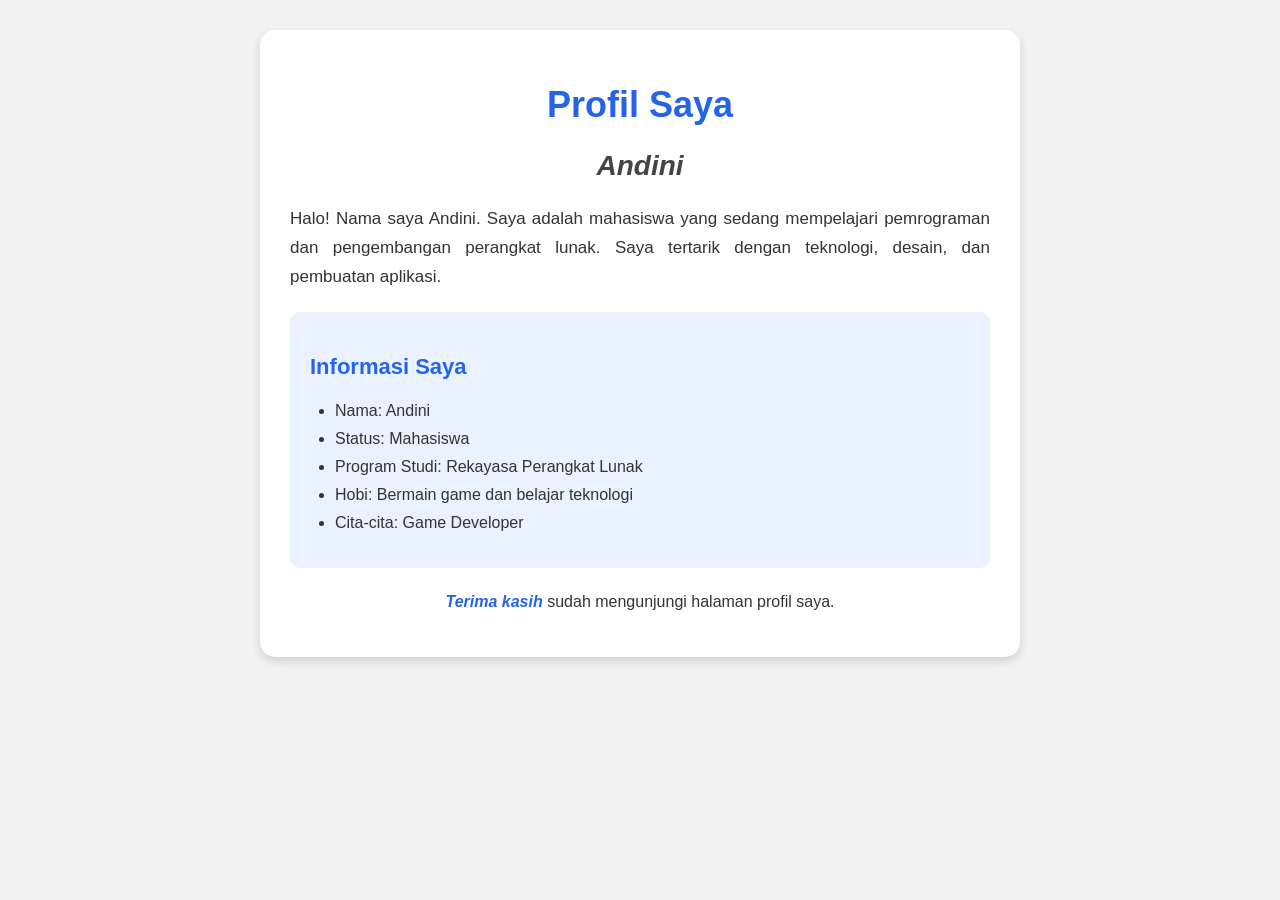
<file: Praktikum/modul-03-CSS-Cascading-Style-Sheet/Soal1/index.html>
<!DOCTYPE html>
<html lang="id">
<head>
    <meta charset="UTF-8">
    <meta name="viewport" content="width=device-width, initial-scale=1.0">
    <title>Profil Saya</title>

    <link rel="stylesheet" href="style.css">
</head>
<body>

    <div class="profil">
        <h1>Profil Saya</h1>

        <h2>Andini</h2>

        <p class="deskripsi">
            Halo! Nama saya Andini. Saya adalah mahasiswa yang sedang
            mempelajari pemrograman dan pengembangan perangkat lunak.
            Saya tertarik dengan teknologi, desain, dan pembuatan aplikasi.
        </p>

        <div class="informasi">
            <h3>Informasi Saya</h3>

            <ul>
                <li>Nama: Andini</li>
                <li>Status: Mahasiswa</li>
                <li>Program Studi: Rekayasa Perangkat Lunak</li>
                <li>Hobi: Bermain game dan belajar teknologi</li>
                <li>Cita-cita: Game Developer</li>
            </ul>
        </div>

        <p class="penutup">
            <span>Terima kasih</span> sudah mengunjungi halaman profil saya.
        </p>
    </div>

</body>
</html>
</file>
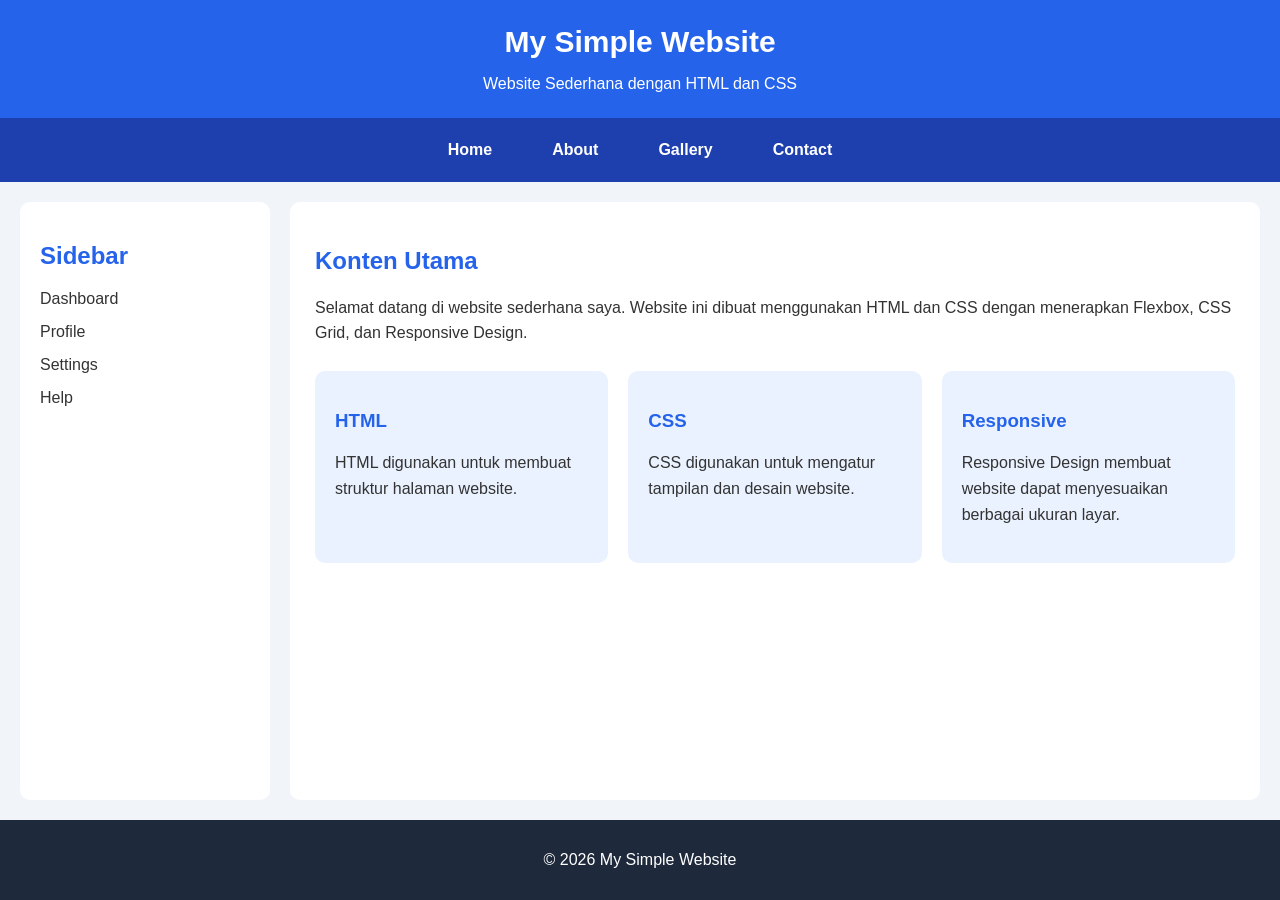
<file: Praktikum/modul-03-CSS-Cascading-Style-Sheet/Soal2/index.html>
<!DOCTYPE html>
<html lang="id">
<head>
    <meta charset="UTF-8">
    <meta name="viewport" content="width=device-width, initial-scale=1.0">
    <title>Website Responsive</title>

    <link rel="stylesheet" href="style.css">
</head>
<body>

    <div class="container">

        <!-- HEADER -->
        <header>
            <h1>My Simple Website</h1>
            <p>Website Sederhana dengan HTML dan CSS</p>
        </header>

        <!-- NAVBAR -->
        <nav>
            <a href="#">Home</a>
            <a href="#">About</a>
            <a href="#">Gallery</a>
            <a href="#">Contact</a>
        </nav>

        <!-- LAYOUT UTAMA -->
        <div class="main-layout">

            <!-- SIDEBAR -->
            <aside>
                <h2>Sidebar</h2>

                <ul>
                    <li><a href="#">Dashboard</a></li>
                    <li><a href="#">Profile</a></li>
                    <li><a href="#">Settings</a></li>
                    <li><a href="#">Help</a></li>
                </ul>
            </aside>

            <!-- KONTEN UTAMA -->
            <main>
                <h2>Konten Utama</h2>

                <p>
                    Selamat datang di website sederhana saya.
                    Website ini dibuat menggunakan HTML dan CSS
                    dengan menerapkan Flexbox, CSS Grid, dan
                    Responsive Design.
                </p>

                <div class="cards">

                    <div class="card">
                        <h3>HTML</h3>
                        <p>
                            HTML digunakan untuk membuat struktur
                            halaman website.
                        </p>
                    </div>

                    <div class="card">
                        <h3>CSS</h3>
                        <p>
                            CSS digunakan untuk mengatur tampilan
                            dan desain website.
                        </p>
                    </div>

                    <div class="card">
                        <h3>Responsive</h3>
                        <p>
                            Responsive Design membuat website dapat
                            menyesuaikan berbagai ukuran layar.
                        </p>
                    </div>

                </div>
            </main>

        </div>

        <!-- FOOTER -->
        <footer>
            <p>&copy; 2026 My Simple Website</p>
        </footer>

    </div>

</body>
</html>
</file>
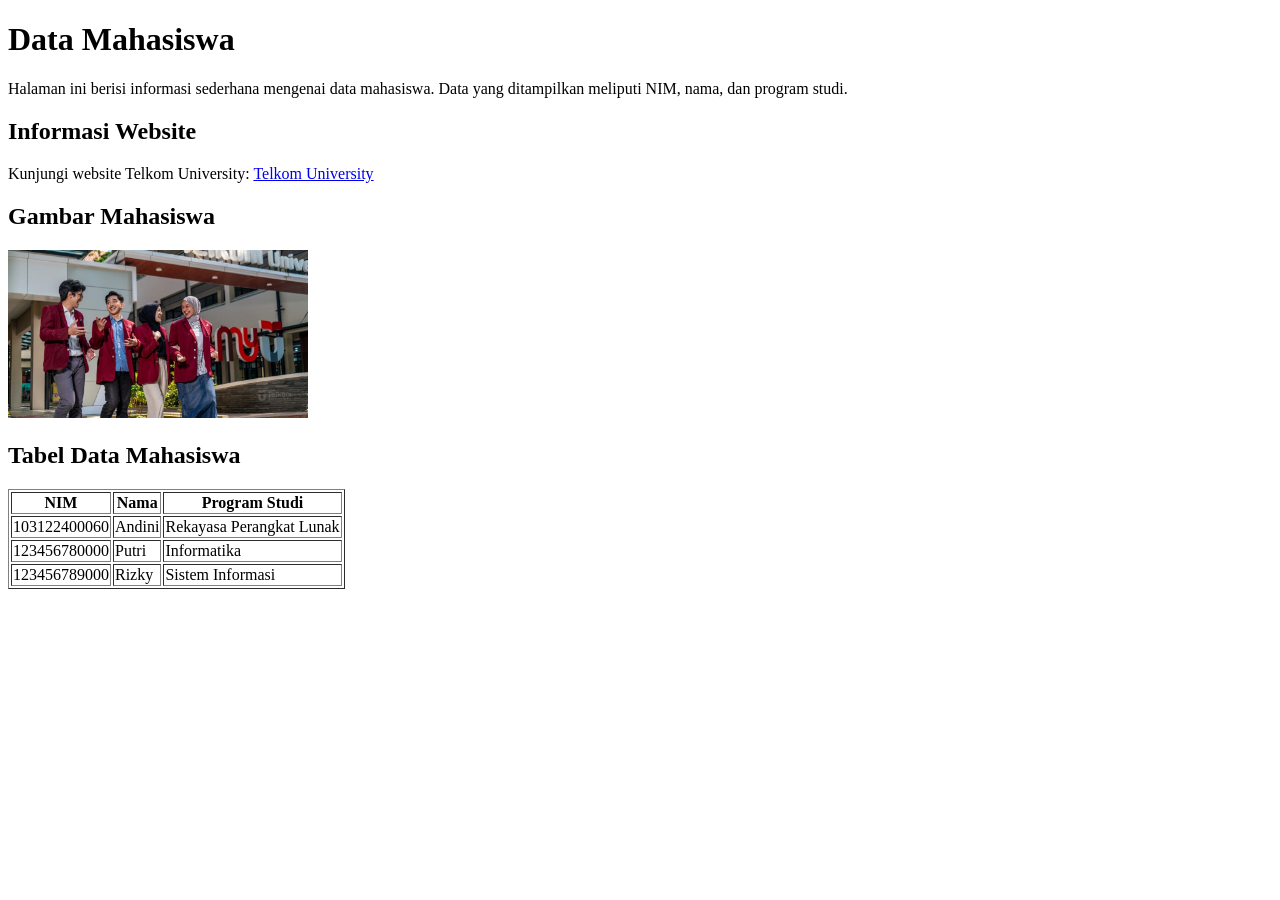
<file: Praktikum 1_Modul 2/Soal1/Soal1.html>
<!DOCTYPE html>
<html lang="id">
<head>
    <meta charset="UTF-8">
    <meta name="viewport" content="width=device-width, initial-scale=1.0">
    <title>Data Mahasiswa</title>
</head>
<body>

    <h1>Data Mahasiswa</h1>

    <p>
        Halaman ini berisi informasi sederhana mengenai data mahasiswa.
        Data yang ditampilkan meliputi NIM, nama, dan program studi.
    </p>

    <h2>Informasi Website</h2>

    <p>
        Kunjungi website Telkom University:
        <a href="https://www.telkomuniversity.ac.id/" target="_blank">
            Telkom University
        </a>
    </p>

    <h2>Gambar Mahasiswa</h2>

    <img src="Mahasiswa_Telkom.jpg" alt="Gambar Mahasiswa" width="300">

    <h2>Tabel Data Mahasiswa</h2>

    <table border="1">
        <tr>
            <th>NIM</th>
            <th>Nama</th>
            <th>Program Studi</th>
        </tr>
        <tr>
            <td>103122400060</td>
            <td>Andini</td>
            <td>Rekayasa Perangkat Lunak</td>
        </tr>
        <tr>
            <td>123456780000</td>
            <td>Putri</td>
            <td>Informatika</td>
        </tr>
        <tr>
            <td>123456789000</td>
            <td>Rizky</td>
            <td>Sistem Informasi</td>
        </tr>
    </table>

</body>
</html>
</file>
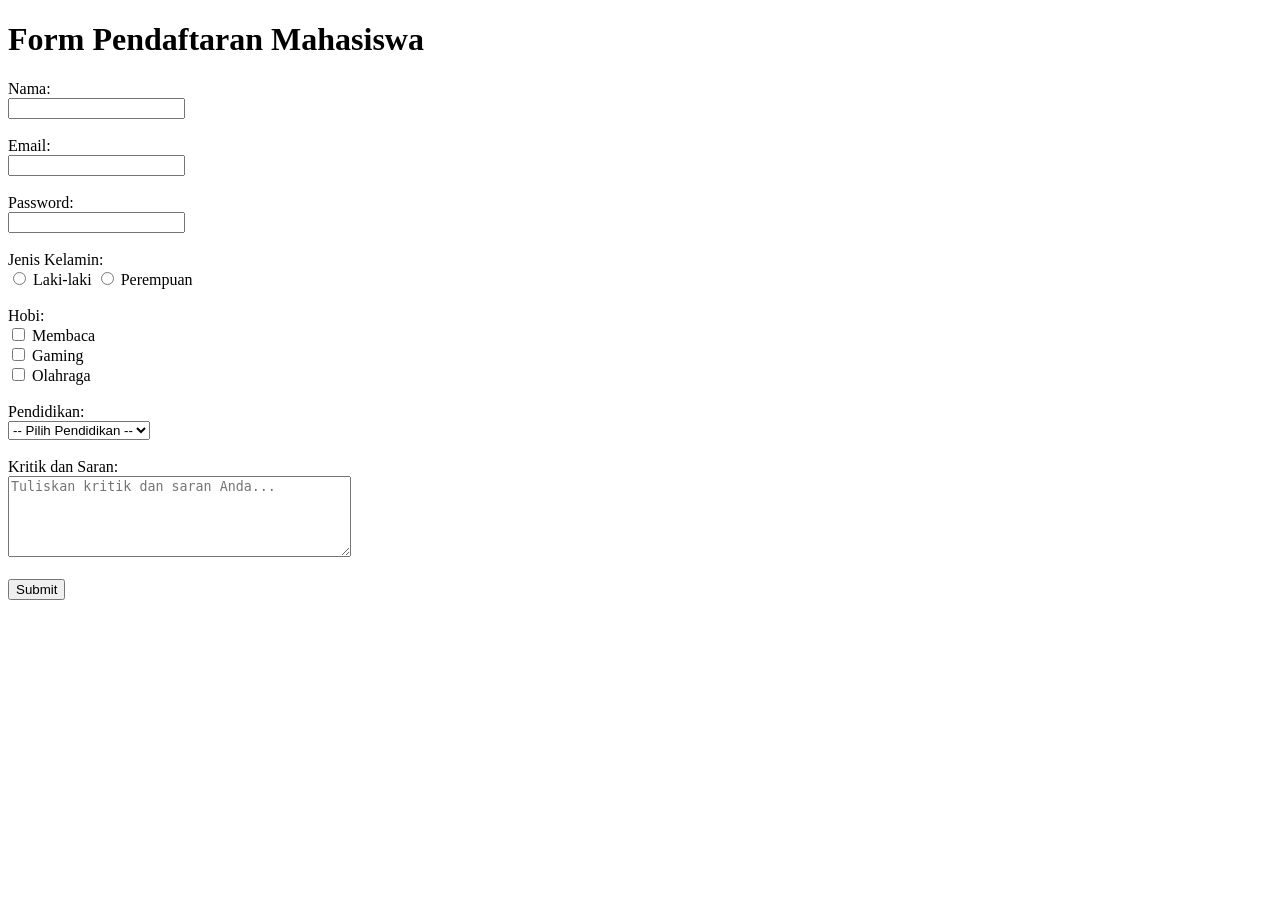
<file: Praktikum 1_Modul 2/Soal2/Soal2.html>
<!DOCTYPE html>
<html lang="id">
<head>
    <meta charset="UTF-8">
    <meta name="viewport" content="width=device-width, initial-scale=1.0">
    <title>Form Pendaftaran Mahasiswa</title>
</head>
<body>

    <h1>Form Pendaftaran Mahasiswa</h1>

    <form action="#" method="post">

        <label for="nama">Nama:</label><br>
        <input type="text" id="nama" name="nama" required>
        <br><br>

        <label for="email">Email:</label><br>
        <input type="email" id="email" name="email" required>
        <br><br>

        <label for="password">Password:</label><br>
        <input type="password" id="password" name="password" required>
        <br><br>

        <label>Jenis Kelamin:</label><br>

        <input type="radio" id="laki-laki" name="jenis_kelamin" value="Laki-laki">
        <label for="laki-laki">Laki-laki</label>

        <input type="radio" id="perempuan" name="jenis_kelamin" value="Perempuan">
        <label for="perempuan">Perempuan</label>

        <br><br>

        <label>Hobi:</label><br>

        <input type="checkbox" id="membaca" name="hobi" value="Membaca">
        <label for="membaca">Membaca</label><br>

        <input type="checkbox" id="gaming" name="hobi" value="Gaming">
        <label for="gaming">Gaming</label><br>

        <input type="checkbox" id="olahraga" name="hobi" value="Olahraga">
        <label for="olahraga">Olahraga</label>

        <br><br>

        <label for="pendidikan">Pendidikan:</label><br>

        <select id="pendidikan" name="pendidikan">
            <option value="">-- Pilih Pendidikan --</option>
            <option value="SMA">SMA</option>
            <option value="SMK">SMK</option>
            <option value="MA">MA</option>
            <option value="D3">D3</option>
            <option value="S1">S1</option>
        </select>

        <br><br>

        <label for="kritik_saran">Kritik dan Saran:</label><br>

        <textarea 
            id="kritik_saran" 
            name="kritik_saran" 
            rows="5" 
            cols="40"
            placeholder="Tuliskan kritik dan saran Anda..."
        ></textarea>

        <br><br>

        <input type="submit" value="Submit">

    </form>

</body>
</html>
</file>
<file: Praktikum/modul-03-CSS-Cascading-Style-Sheet/Soal1/style.css>
/* Selector dan Color */
body {
    background-color: #f2f2f2;
    color: #333333;
    font-family: Arial, sans-serif;
    margin: 0;
    padding: 30px;
}

/* Bagian profil */
.profil {
    background-color: white;
    width: 70%;
    max-width: 700px;
    margin: auto;
    padding: 30px;
    border-radius: 15px;
    box-shadow: 0 4px 10px rgba(0, 0, 0, 0.15);
}

/* Judul */
h1 {
    color: #2563eb;
    text-align: center;
    font-size: 36px;
    font-weight: bold;
}

/* Nama */
h2 {
    color: #444444;
    text-align: center;
    font-size: 28px;
    font-style: italic;
}

/* Deskripsi */
.deskripsi {
    font-size: 17px;
    line-height: 1.7;
    text-align: justify;
}

/* Informasi */
.informasi {
    background-color: #eaf2ff;
    padding: 20px;
    margin-top: 20px;
    border-radius: 10px;
}

.informasi h3 {
    color: #2563eb;
    font-size: 22px;
}

/* List */
.informasi ul {
    padding-left: 25px;
}

.informasi li {
    margin-bottom: 10px;
    font-size: 16px;
}

/* Span */
.penutup {
    text-align: center;
    margin-top: 25px;
    font-size: 16px;
}

.penutup span {
    color: #2563eb;
    font-weight: bold;
    font-style: italic;
}
</file>
<file: Praktikum/modul-03-CSS-Cascading-Style-Sheet/Soal2/style.css>
* {
    box-sizing: border-box;
}

body {
    margin: 0;
    font-family: Arial, sans-serif;
    background-color: #f1f5f9;
    color: #333333;
}

/* CONTAINER */
.container {
    min-height: 100vh;
    display: grid;
    grid-template-rows: auto auto 1fr auto;
}

/* HEADER */
header {
    background-color: #2563eb;
    color: white;
    text-align: center;
    padding: 25px;
}

header h1 {
    margin: 0;
    font-size: 30px;
}

header p {
    margin-bottom: 0;
}

/* NAVBAR - FLEXBOX */
nav {
    background-color: #1e40af;
    display: flex;
    justify-content: center;
    align-items: center;
    gap: 30px;
    padding: 15px;
}

nav a {
    color: white;
    text-decoration: none;
    font-weight: bold;
    padding: 8px 15px;
}

nav a:hover {
    background-color: #2563eb;
    border-radius: 5px;
}

/* LAYOUT UTAMA - GRID */
.main-layout {
    display: grid;
    grid-template-columns: 250px 1fr;
    gap: 20px;
    padding: 20px;
}

/* SIDEBAR */
aside {
    background-color: white;
    padding: 20px;
    border-radius: 10px;
}

aside h2 {
    color: #2563eb;
}

aside ul {
    list-style-type: none;
    padding: 0;
}

aside li {
    margin-bottom: 15px;
}

aside a {
    color: #333333;
    text-decoration: none;
}

aside a:hover {
    color: #2563eb;
}

/* KONTEN */
main {
    background-color: white;
    padding: 25px;
    border-radius: 10px;
}

main h2 {
    color: #2563eb;
}

main p {
    line-height: 1.6;
}

/* CARD - GRID */
.cards {
    display: grid;
    grid-template-columns: repeat(3, 1fr);
    gap: 20px;
    margin-top: 25px;
}

.card {
    background-color: #eaf2ff;
    padding: 20px;
    border-radius: 10px;
}

.card h3 {
    color: #2563eb;
}

/* FOOTER */
footer {
    background-color: #1e293b;
    color: white;
    text-align: center;
    padding: 15px;
}

/* TABLET */
@media screen and (max-width: 768px) {

    nav {
        gap: 10px;
    }

    nav a {
        padding: 8px 10px;
        font-size: 14px;
    }

    .main-layout {
        grid-template-columns: 180px 1fr;
        gap: 15px;
        padding: 15px;
    }

    .cards {
        grid-template-columns: repeat(2, 1fr);
    }
}

/* SMARTPHONE */
@media screen and (max-width: 480px) {

    header h1 {
        font-size: 24px;
    }

    nav {
        flex-direction: column;
        gap: 5px;
    }

    nav a {
        width: 100%;
        text-align: center;
    }

    .main-layout {
        grid-template-columns: 1fr;
        padding: 10px;
    }

    .cards {
        grid-template-columns: 1fr;
    }
}
</file>
